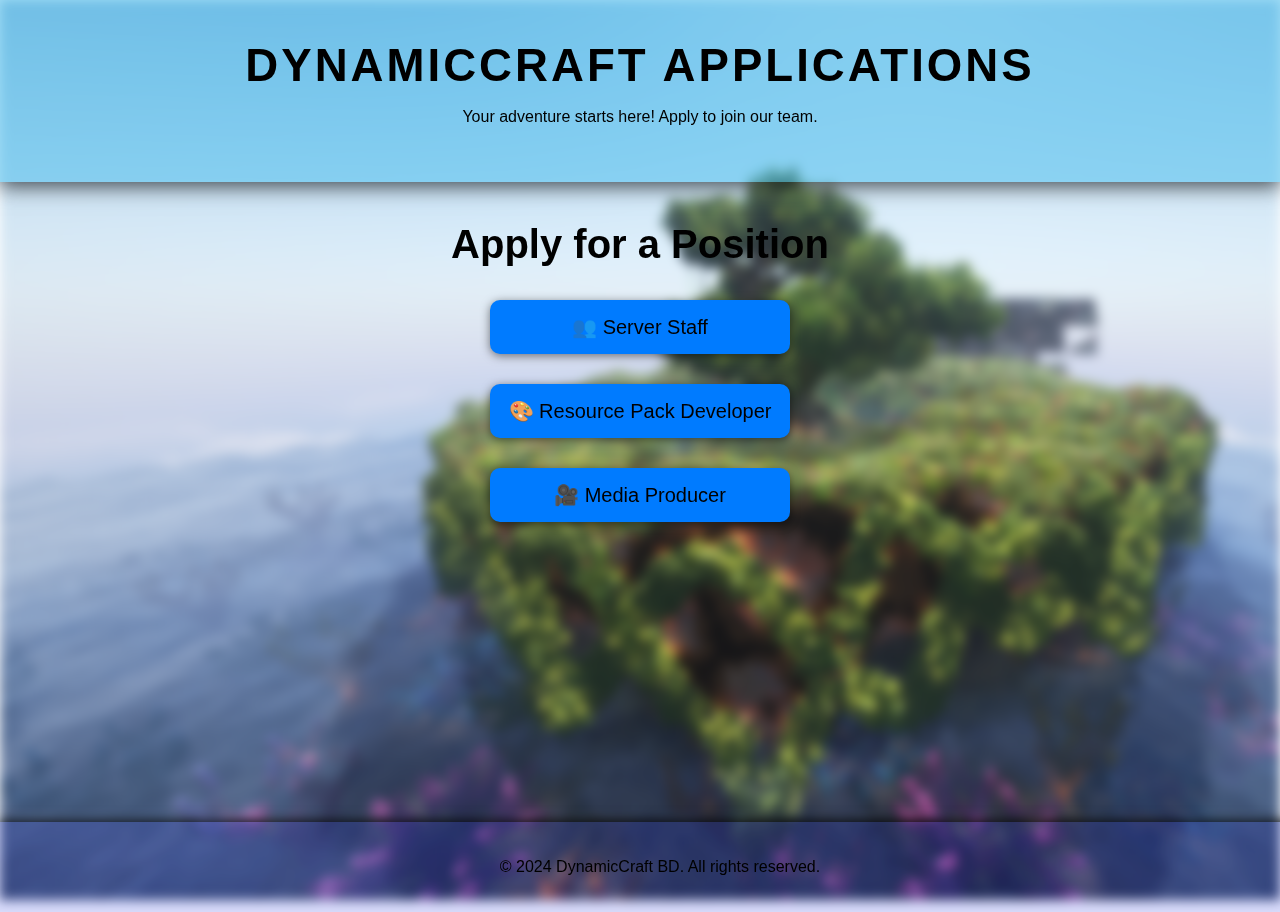
<file: index.html>
<!DOCTYPE html>
<html lang="en">
<head>
    <meta charset="UTF-8">
    <meta name="viewport" content="width=device-width, initial-scale=1.0">
    <title>DynamicCraft BD - Application Portal</title>
    <link rel="stylesheet" href="index.css">
</head>
<body>
    <header>
        <div class="header-content">
            <h1>DynamicCraft Applications</h1>
            <p>Your adventure starts here! Apply to join our team.</p>
        </div>
    </header>
    
    <main>
        <h2>Apply for a Position</h2>
        <ul class="application-list">
            <li>
                <a href="./apply/closed.html">👥 Server Staff</a>
            </li>
            <li>
                <a href="./apply/closed.html">🎨 Resource Pack Developer</a>
            </li>
            <li>
                <a href="./apply/closed.html">🎥 Media Producer</a>
            </li>
        </ul>
    </main>

    <footer>
        <p>&copy; 2024 DynamicCraft BD. All rights reserved.</p>
    </footer>
</body>
</html>
</file>
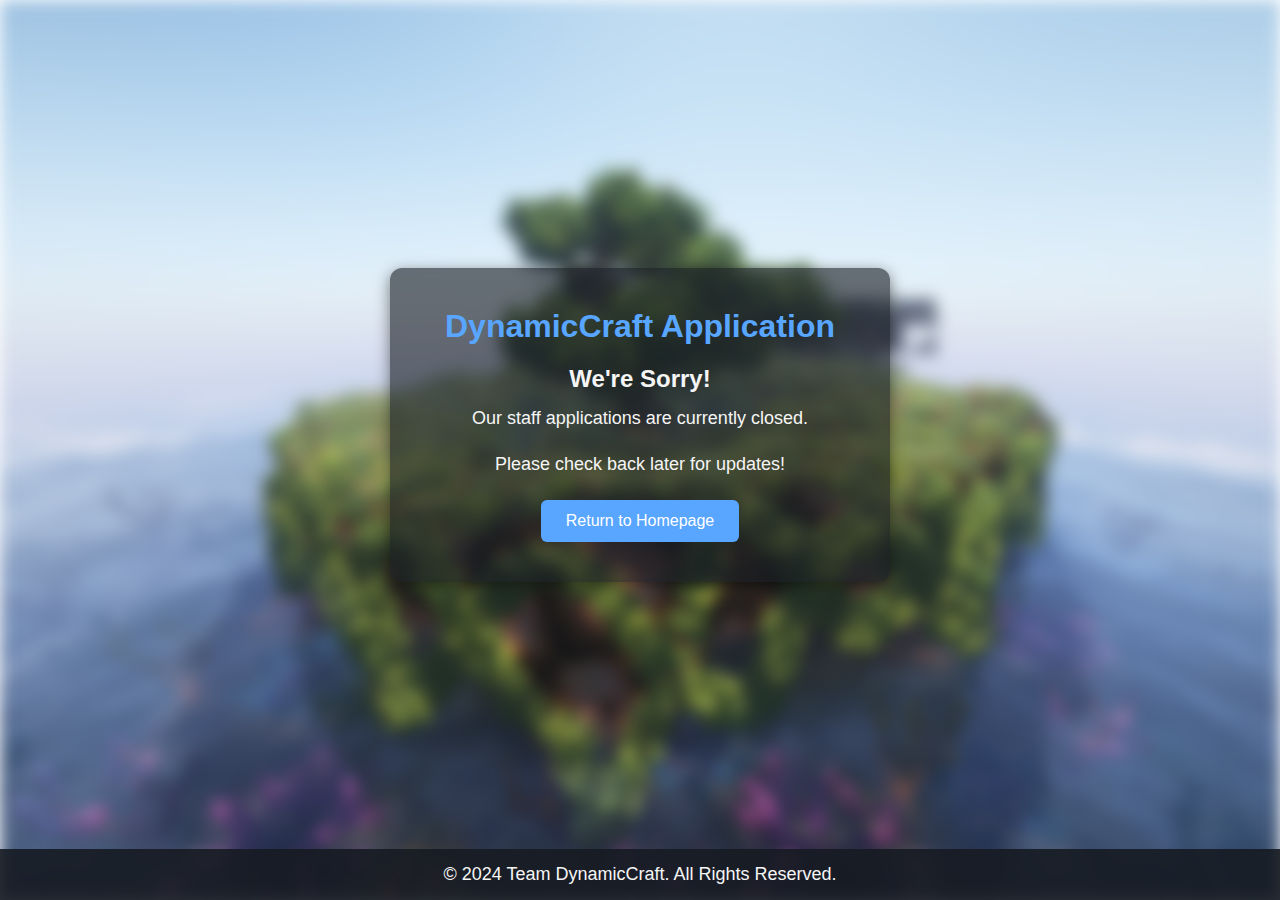
<file: apply/closed.html>
<!DOCTYPE html>
<html lang="en">
<head>
    <meta charset="UTF-8">
    <meta name="viewport" content="width=device-width, initial-scale=1.0">
    <meta http-equiv="X-UA-Compatible" content="IE=edge">
    <title>Application Closed - DynamicCraft</title>
    <link rel="stylesheet" href="closed.css">
</head>
<body>
    <div class="container">
        <div class="message-box">
            <h1>DynamicCraft Application</h1>
            <h2>We're Sorry!</h2>
            <p>Our staff applications are currently closed.</p>
            <p>Please check back later for updates!</p>
            <div class="return-home">
                <a href="/">Return to Homepage</a>
            </div>
        </div>
    </div>
    
    <!-- Footer -->
    <footer>
        <p>© 2024 Team DynamicCraft. All Rights Reserved.</p>
    </footer>
</body>
</html>
</file>
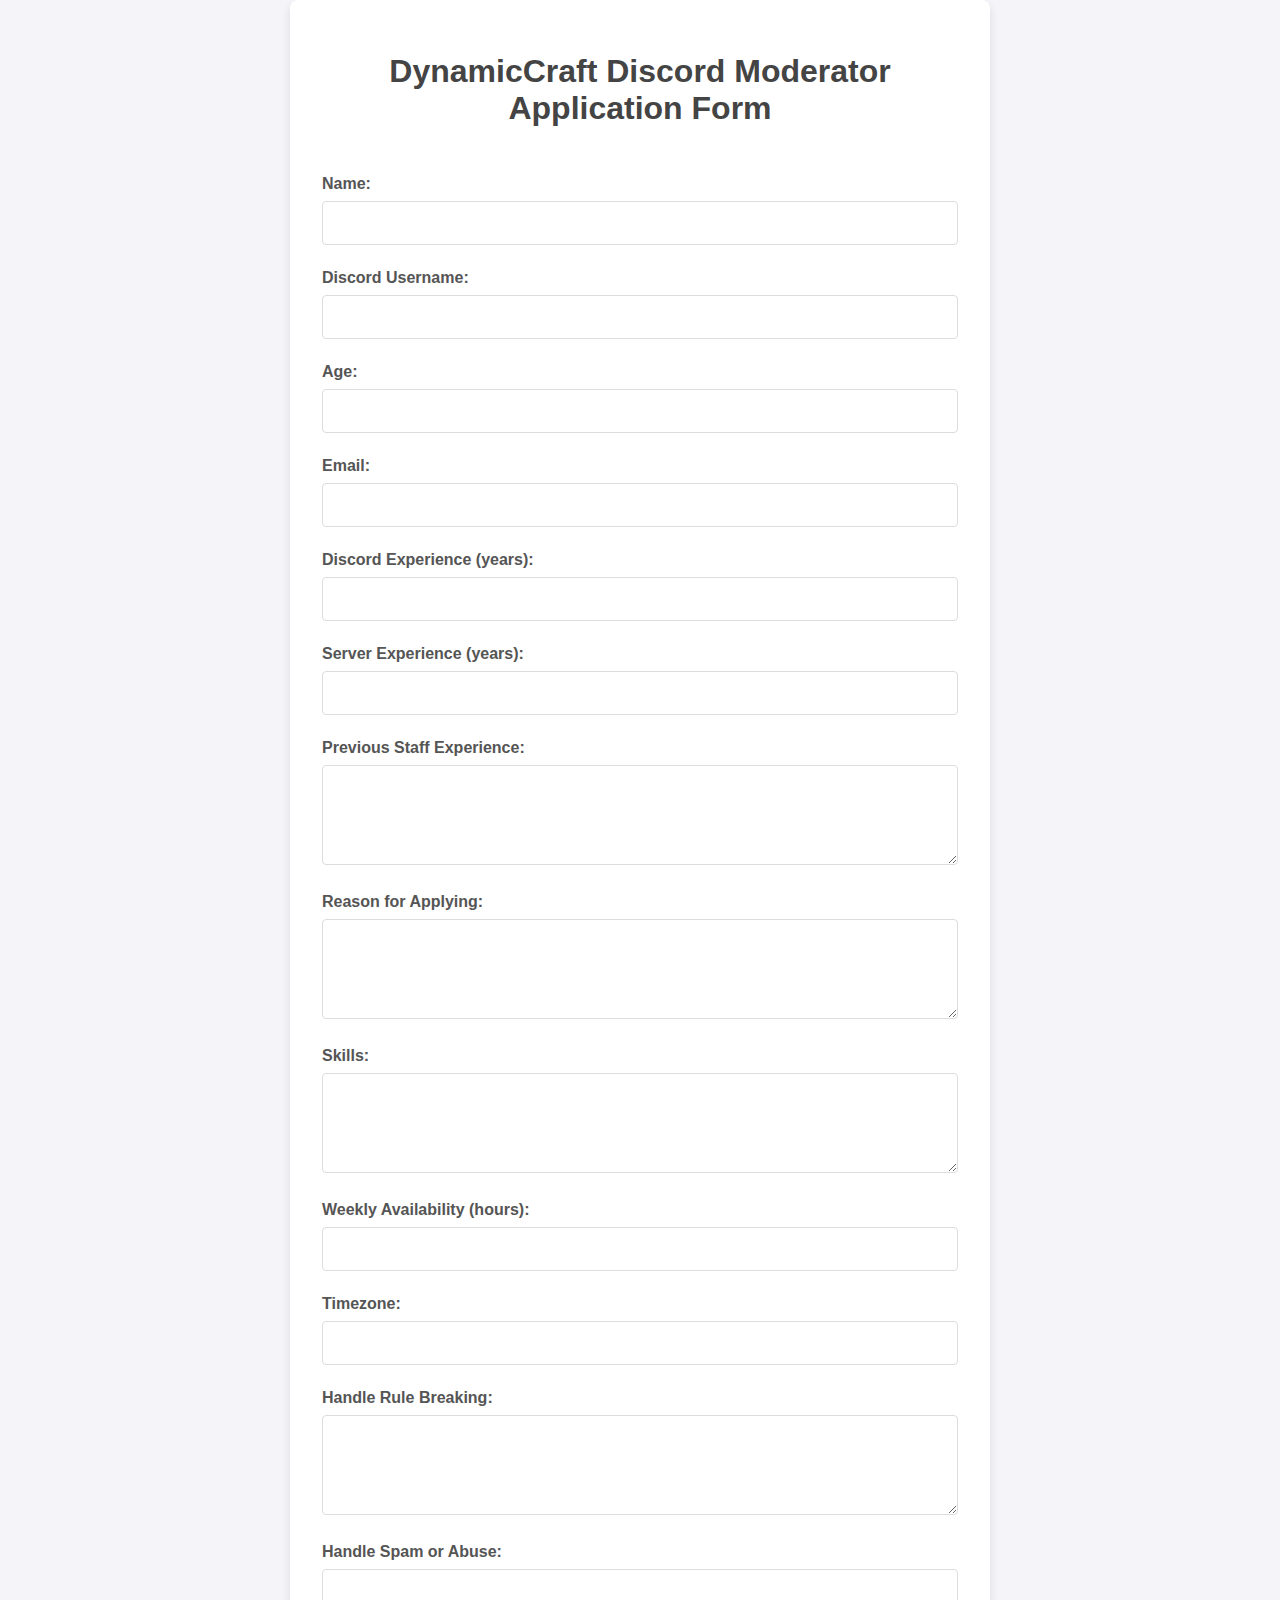
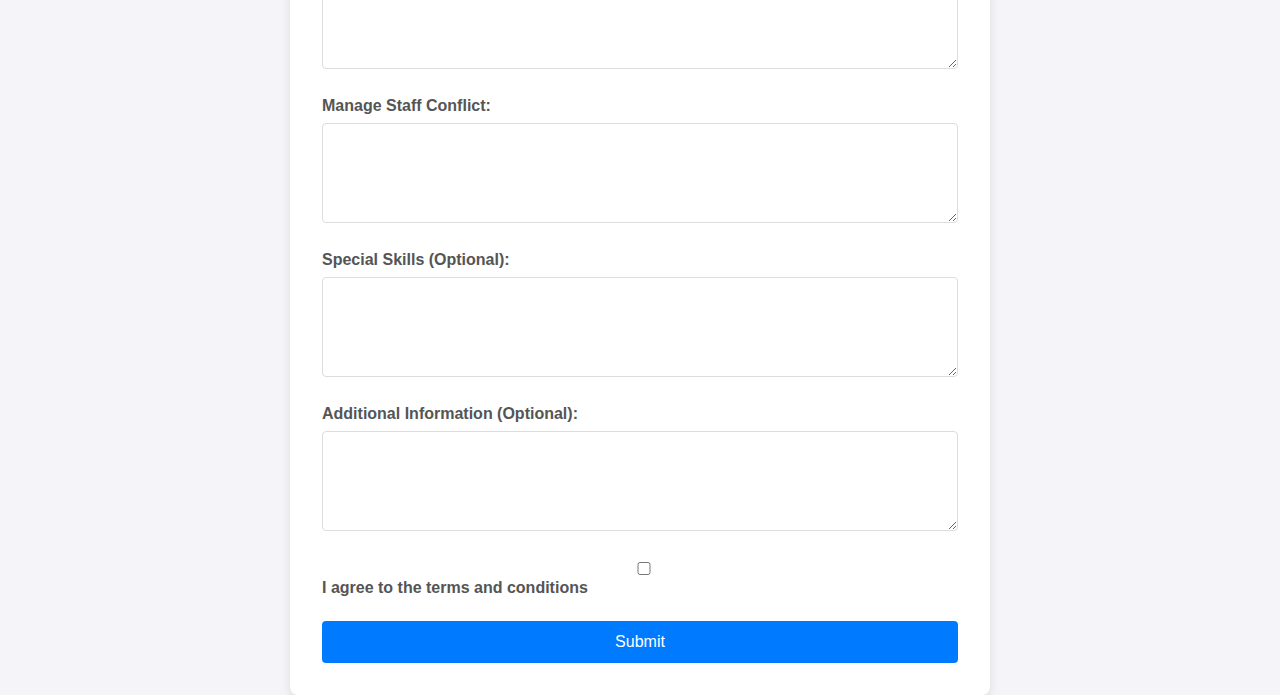
<file: apply/discord-staff.html>
<!DOCTYPE html>
<html lang="en">

<head>
    <meta charset="UTF-8">
    <meta name="viewport" content="width=device-width, initial-scale=1.0">
    <title>DynamicCraft Resource Pack Developer Application Form</title>
    <style>
        body {
            font-family: 'Segoe UI', Tahoma, Geneva, Verdana, sans-serif;
            background-color: #f4f4f9;
            margin: 0;
            padding: 0;
            display: flex;
            justify-content: center;
            align-items: center;
            color: #333;
        }

        .container {
            width: 90%;
            max-width: 700px;
            background: #fff;
            padding: 2em;
            border-radius: 8px;
            box-shadow: 0 4px 10px rgba(0, 0, 0, 0.1);
            box-sizing: border-box;
        }

        h1 {
            text-align: center;
            margin-bottom: 1.5em;
            color: #444;
        }

        .form-group {
            margin-bottom: 1.5em;
        }

        .form-group label {
            display: block;
            margin-bottom: 0.5em;
            font-weight: 600;
            color: #555;
        }

        .form-group input,
        .form-group textarea {
            width: 100%;
            padding: 0.75em;
            border: 1px solid #ddd;
            border-radius: 4px;
            box-sizing: border-box;
            font-size: 1em;
            transition: border-color 0.3s ease;
        }

        .form-group input:focus,
        .form-group textarea:focus {
            border-color: #007bff;
            outline: none;
        }

        .form-group textarea {
            min-height: 100px;
            resize: vertical;
        }

        .error {
            color: red;
            font-size: 0.9em;
        }

        .success {
            color: green;
            font-size: 1em;
        }

        .loading {
            font-size: 1em;
            color: blue;
        }

        button {
            background-color: #007bff;
            color: #fff;
            border: none;
            padding: 0.75em 1.5em;
            font-size: 1em;
            border-radius: 4px;
            cursor: pointer;
            width: 100%;
            transition: background-color 0.3s, transform 0.2s;
        }

        button:hover {
            background-color: #0056b3;
        }

        button:active {
            transform: scale(0.98);
        }

        @media (max-width: 600px) {
            .container {
                padding: 1em;
            }

            h1 {
                font-size: 1.5em;
            }
        }

        .checkbox-label {
            display: flex;
            align-items: center;
        }

        .checkbox-label input[type="checkbox"] {
            margin-right: 8px;
            /* Adjust space between checkbox and text */
        }
    </style>
</head>

<body>
    <div class="container">
        <h1>DynamicCraft Discord Moderator Application Form</h1>
        <form id="staffForm">
            <div class="form-group">
                <label for="name">Name:</label>
                <input type="text" id="name" name="name" required>
                <div id="nameError" class="error"></div>
            </div>
        
            <div class="form-group">
                <label for="discord_username">Discord Username:</label>
                <input type="text" id="discord_username" name="discord_username" required>
                <div id="discord_usernameError" class="error"></div>
            </div>
        
            <div class="form-group">
                <label for="age">Age:</label>
                <input type="number" id="age" name="age" required>
                <div id="ageError" class="error"></div>
            </div>
        
            <div class="form-group">
                <label for="email">Email:</label>
                <input type="email" id="email" name="email" required>
                <div id="emailError" class="error"></div>
            </div>
        
            <div class="form-group">
                <label for="discord_experience">Discord Experience (years):</label>
                <input type="number" id="discord_experience" name="discord_experience" required>
                <div id="discord_experienceError" class="error"></div>
            </div>
        
            <div class="form-group">
                <label for="server_experience">Server Experience (years):</label>
                <input type="number" id="server_experience" name="server_experience" required>
                <div id="server_experienceError" class="error"></div>
            </div>
        
            <div class="form-group">
                <label for="previous_staff_experience">Previous Staff Experience:</label>
                <textarea id="previous_staff_experience" name="previous_staff_experience" required></textarea>
                <div id="previous_staff_experienceError" class="error"></div>
            </div>
        
            <div class="form-group">
                <label for="reason_for_applying">Reason for Applying:</label>
                <textarea id="reason_for_applying" name="reason_for_applying" required></textarea>
                <div id="reason_for_applyingError" class="error"></div>
            </div>
        
            <div class="form-group">
                <label for="skills">Skills:</label>
                <textarea id="skills" name="skills" required></textarea>
                <div id="skillsError" class="error"></div>
            </div>
        
            <div class="form-group">
                <label for="weekly_availability">Weekly Availability (hours):</label>
                <input type="number" id="weekly_availability" name="weekly_availability" required>
                <div id="weekly_availabilityError" class="error"></div>
            </div>
        
            <div class="form-group">
                <label for="timezone">Timezone:</label>
                <input type="text" id="timezone" name="timezone" required>
                <div id="timezoneError" class="error"></div>
            </div>
        
            <div class="form-group">
                <label for="handle_rule_breaking">Handle Rule Breaking:</label>
                <textarea id="handle_rule_breaking" name="handle_rule_breaking" required></textarea>
                <div id="handle_rule_breakingError" class="error"></div>
            </div>
        
            <div class="form-group">
                <label for="handle_spam_or_abuse">Handle Spam or Abuse:</label>
                <textarea id="handle_spam_or_abuse" name="handle_spam_or_abuse" required></textarea>
                <div id="handle_spam_or_abuseError" class="error"></div>
            </div>
        
            <div class="form-group">
                <label for="manage_staff_conflict">Manage Staff Conflict:</label>
                <textarea id="manage_staff_conflict" name="manage_staff_conflict" required></textarea>
                <div id="manage_staff_conflictError" class="error"></div>
            </div>
        
            <div class="form-group">
                <label for="special_skills">Special Skills (Optional):</label>
                <textarea id="special_skills" name="special_skills"></textarea>
                <div id="special_skillsError" class="error"></div>
            </div>
        
            <div class="form-group">
                <label for="additional_information">Additional Information (Optional):</label>
                <textarea id="additional_information" name="additional_information"></textarea>
                <div id="additional_informationError" class="error"></div>
            </div>
        
            <div class="form-group">
                <label for="agreed_to_terms">
                    <input type="checkbox" id="agreed_to_terms" name="agreed_to_terms" required>
                    I agree to the terms and conditions
                </label>
                <div id="agreed_to_termsError" class="error"></div>
            </div>
        
            <div id="multiple_submitError" class="error"></div>
        
            <button type="submit" id="submitButton">Submit</button>
            <div id="responseMessage" class="loading"></div>
        </form>
        

    </div>

    <script>
        document.getElementById('staffForm').addEventListener('submit', async (event) => {
            event.preventDefault();

            const submitButton = document.getElementById('submitButton');
            submitButton.disabled = true; // Disable the button to prevent multiple submissions
            const responseMessage = document.getElementById('responseMessage');
            responseMessage.textContent = 'Submitting...'; // Show loading indicator
            responseMessage.className = 'loading';

            const formData = new FormData(event.target);

            try {
                const response = await fetch('https://staff-form-backend-cf.sigmakib.workers.dev/dcstaff', {
                    method: 'POST',
                    body: formData,
                    headers: {
                        'Accept': '*/*',
                        'User-Agent': 'Thunder Client (https://www.thunderclient.com)'
                    }
                });

                const data = await response.json();

                if (response.ok) {
                    if (data.success) {
                        responseMessage.textContent = 'Form submitted successfully!';
                        responseMessage.className = 'success';
                        event.target.reset(); // Reset the form after successful submission
                    } else {
                        responseMessage.textContent = 'Submission failed. Please try again.';
                        responseMessage.className = 'error';
                    }
                } else {
                    // Handle validation errors
                    if (data.error) {
                        data.error.forEach(err => {
                            const errorField = document.getElementById(err.path[0] + 'Error');
                            if (errorField) {
                                errorField.textContent = err.message;
                            }
                        });
                        responseMessage.textContent = 'There were errors with your submission. Please fix them and try again.';
                        responseMessage.className = 'error';
                    } else {
                        responseMessage.textContent = 'An unknown error occurred. Please try again.';
                        responseMessage.className = 'error';
                    }
                }
            } catch (error) {
                responseMessage.textContent = 'Network error. Please check your connection and try again.';
                responseMessage.className = 'error';
            }

            submitButton.disabled = false; // Re-enable the button for future submissions
        });
    </script>
</body>

</html>
</file>
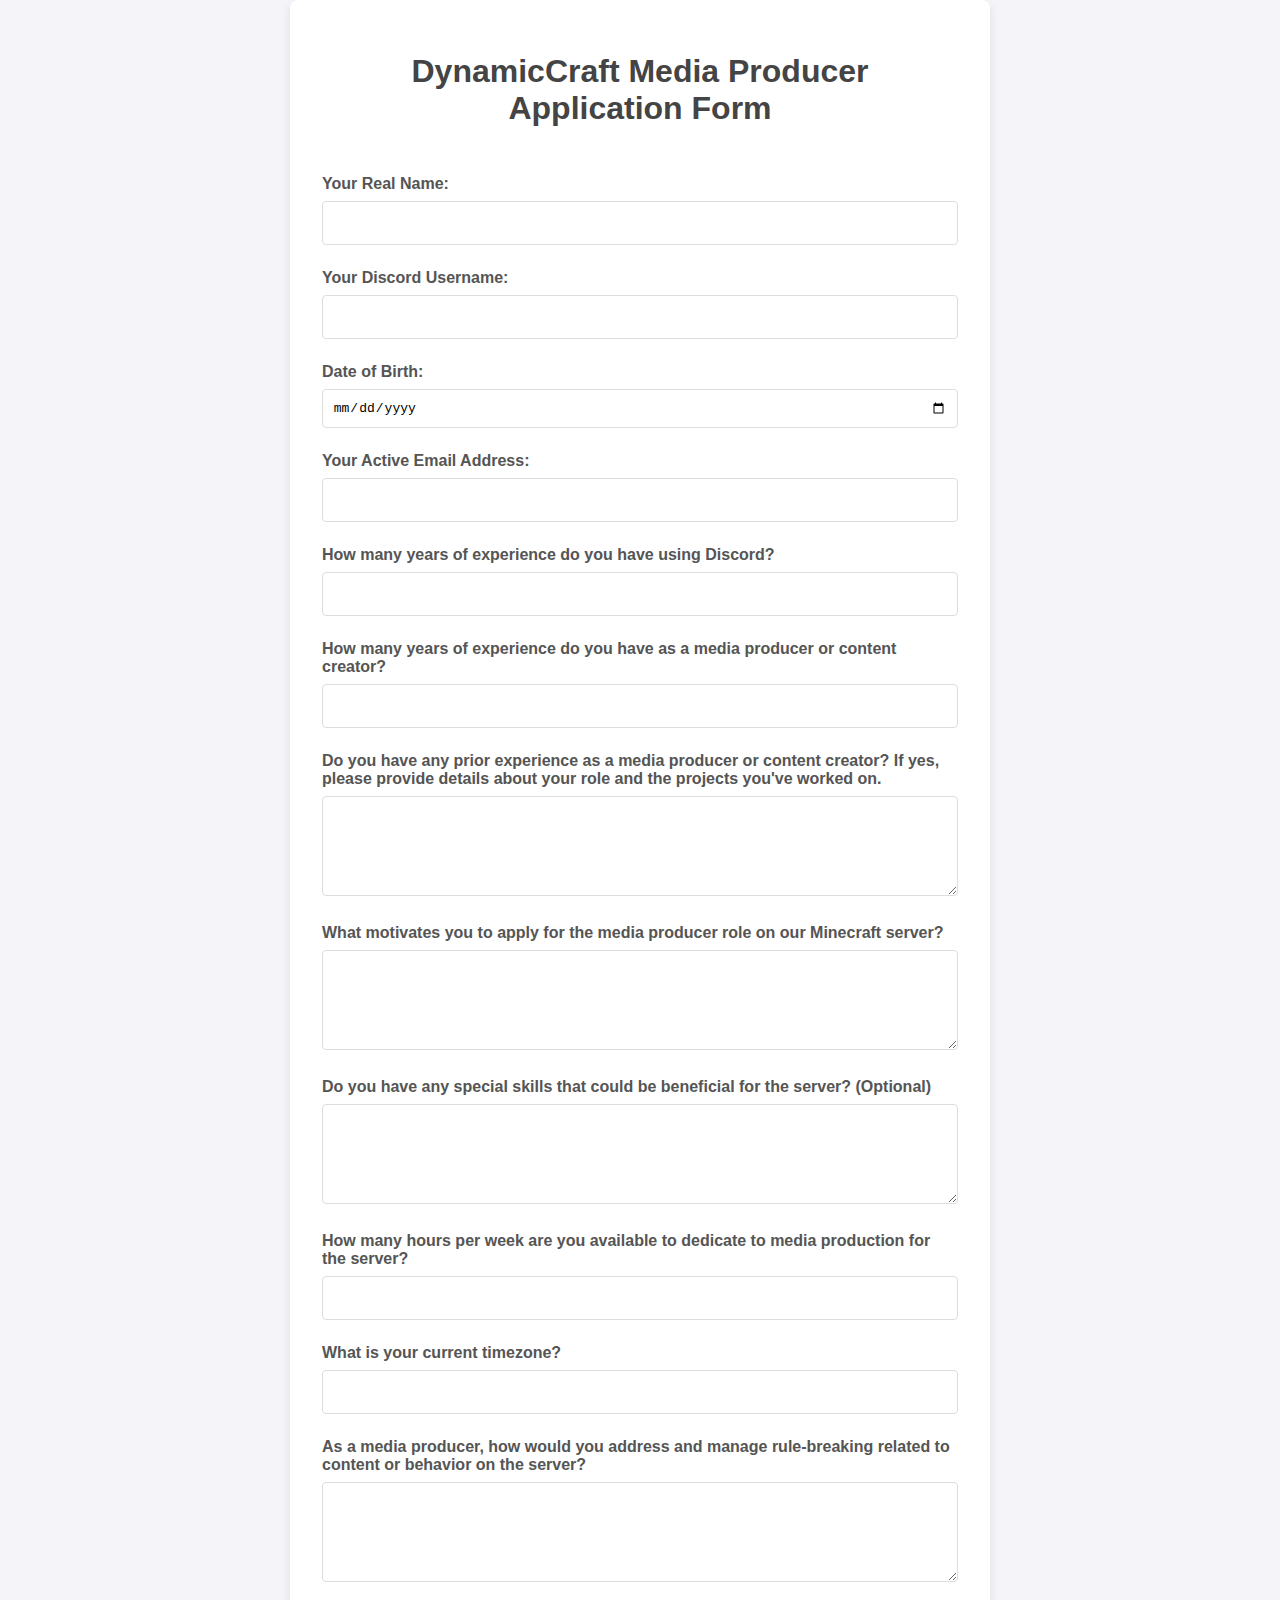
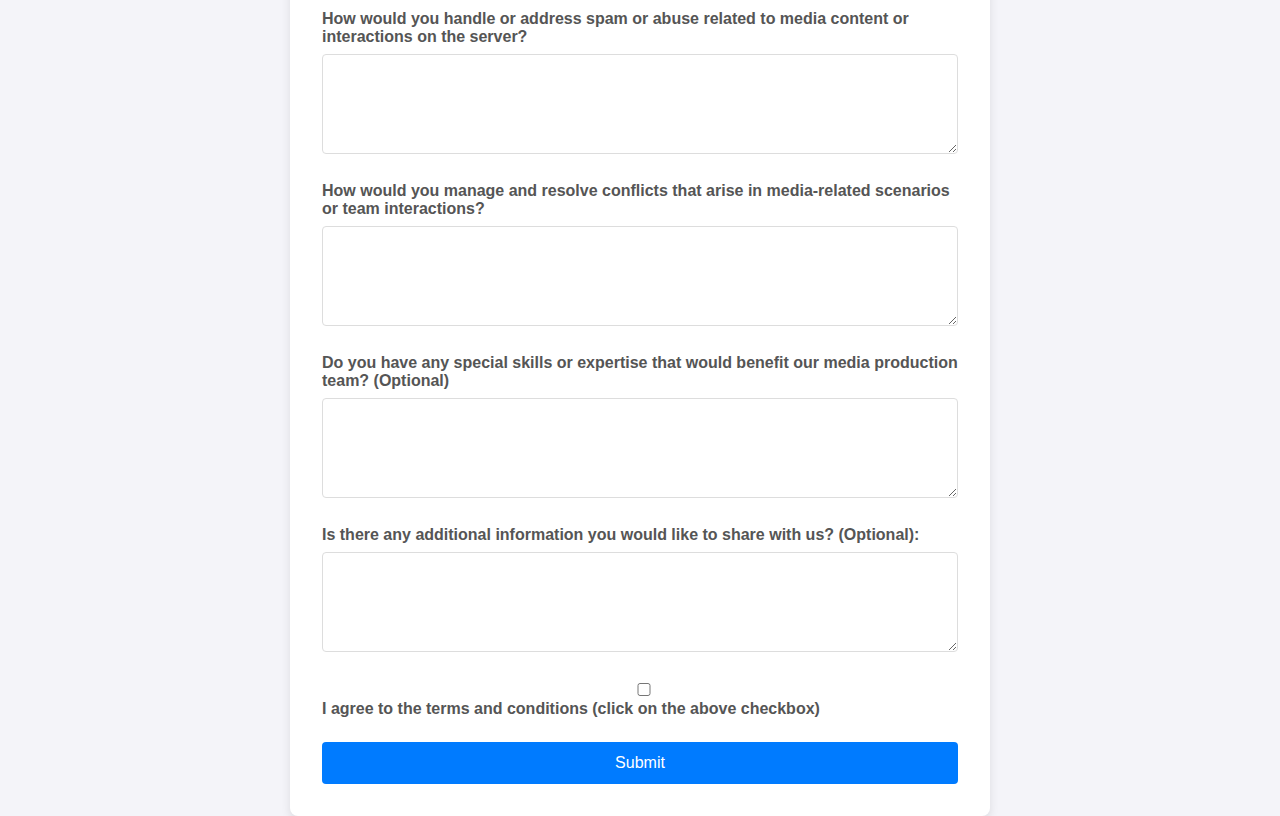
<file: apply/media-producer.html>
<!DOCTYPE html>
<html lang="en">

<head>
    <meta charset="UTF-8">
    <meta name="viewport" content="width=device-width, initial-scale=1.0">
    <title>DynamicCraft Media Producer Application Form</title>
    <style>
        body {
            font-family: 'Segoe UI', Tahoma, Geneva, Verdana, sans-serif;
            background-color: #f4f4f9;
            margin: 0;
            padding: 0;
            display: flex;
            justify-content: center;
            align-items: center;
            color: #333;
        }

        .container {
            width: 90%;
            max-width: 700px;
            background: #fff;
            padding: 2em;
            border-radius: 8px;
            box-shadow: 0 4px 10px rgba(0, 0, 0, 0.1);
            box-sizing: border-box;
        }

        h1 {
            text-align: center;
            margin-bottom: 1.5em;
            color: #444;
        }

        .form-group {
            margin-bottom: 1.5em;
        }

        .form-group label {
            display: block;
            margin-bottom: 0.5em;
            font-weight: 600;
            color: #555;
        }

        .form-group input,
        .form-group textarea {
            width: 100%;
            padding: 0.75em;
            border: 1px solid #ddd;
            border-radius: 4px;
            box-sizing: border-box;
            font-size: 1em;
            transition: border-color 0.3s ease;
        }

        .form-group input:focus,
        .form-group textarea:focus {
            border-color: #007bff;
            outline: none;
        }

        .form-group textarea {
            min-height: 100px;
            resize: vertical;
        }

        .error {
            color: red;
            font-size: 0.9em;
        }

        .success {
            color: green;
            font-size: 1em;
        }

        .loading {
            font-size: 1em;
            color: blue;
        }

        button {
            background-color: #007bff;
            color: #fff;
            border: none;
            padding: 0.75em 1.5em;
            font-size: 1em;
            border-radius: 4px;
            cursor: pointer;
            width: 100%;
            transition: background-color 0.3s, transform 0.2s;
        }

        button:hover {
            background-color: #0056b3;
        }

        button:active {
            transform: scale(0.98);
        }

        @media (max-width: 600px) {
            .container {
                padding: 1em;
            }

            h1 {
                font-size: 1.5em;
            }
        }

        .checkbox-label {
            display: flex;
            align-items: center;
        }

        .checkbox-label input[type="checkbox"] {
            margin-right: 8px;
            /* Adjust space between checkbox and text */
        }
    </style>
</head>

<body>
    <div class="container">
        <h1>DynamicCraft Media Producer Application Form</h1>
        <form id="staffForm">
            <div class="form-group">
                <label for="name">Your Real Name:</label>
                <input type="text" id="name" name="name" required>
                <div id="nameError" class="error"></div>
            </div>
        
            <div class="form-group">
                <label for="discord_username">Your Discord Username:</label>
                <input type="text" id="discord_username" name="discord_username" required>
                <div id="discord_usernameError" class="error"></div>
            </div>
        
            <div class="form-group">
                <label for="age">Date of Birth:</label>
                <input type="date" id="age" name="age" required>
                <div id="ageError" class="error"></div>
            </div>
        
            <div class="form-group">
                <label for="email">Your Active Email Address:</label>
                <input type="email" id="email" name="email" required>
                <div id="emailError" class="error"></div>
            </div>
        
            <div class="form-group">
                <label for="discord_experience">How many years of experience do you have using Discord?</label>
                <input type="number" id="discord_experience" name="discord_experience" required>
                <div id="discord_experienceError" class="error"></div>
            </div>
        
            <div class="form-group">
                <label for="server_experience">How many years of experience do you have as a media producer or content creator?</label>
                <input type="number" id="server_experience" name="server_experience" required>
                <div id="server_experienceError" class="error"></div>
            </div>
        
            <div class="form-group">
                <label for="previous_staff_experience">Do you have any prior experience as a media producer or content creator? If yes, please provide details about your role and the projects you've worked on.</label>
                <textarea id="previous_staff_experience" name="previous_staff_experience" required></textarea>
                <div id="previous_staff_experienceError" class="error"></div>
            </div>
        
            <div class="form-group">
                <label for="reason_for_applying">What motivates you to apply for the media producer role on our Minecraft server?</label>
                <textarea id="reason_for_applying" name="reason_for_applying" required></textarea>
                <div id="reason_for_applyingError" class="error"></div>
            </div>
        
            <div class="form-group">
                <label for="skills">Do you have any special skills that could be beneficial for the server? (Optional)</label>
                <textarea id="skills" name="skills" required></textarea>
                <div id="skillsError" class="error"></div>
            </div>
        
            <div class="form-group">
                <label for="weekly_availability">How many hours per week are you available to dedicate to media production for the server?</label>
                <input type="number" id="weekly_availability" name="weekly_availability" required>
                <div id="weekly_availabilityError" class="error"></div>
            </div>
        
            <div class="form-group">
                <label for="timezone">What is your current timezone?</label>
                <input type="text" id="timezone" name="timezone" required>
                <div id="timezoneError" class="error"></div>
            </div>
        
            <div class="form-group">
                <label for="handle_rule_breaking">As a media producer, how would you address and manage rule-breaking related to content or behavior on the server?</label>
                <textarea id="handle_rule_breaking" name="handle_rule_breaking" required></textarea>
                <div id="handle_rule_breakingError" class="error"></div>
            </div>
        
            <div class="form-group">
                <label for="handle_spam_or_abuse">How would you handle or address spam or abuse related to media content or interactions on the server?</label>
                <textarea id="handle_spam_or_abuse" name="handle_spam_or_abuse" required></textarea>
                <div id="handle_spam_or_abuseError" class="error"></div>
            </div>
        
            <div class="form-group">
                <label for="manage_staff_conflict">How would you manage and resolve conflicts that arise in media-related scenarios or team interactions?</label>
                <textarea id="manage_staff_conflict" name="manage_staff_conflict" required></textarea>
                <div id="manage_staff_conflictError" class="error"></div>
            </div>
        
            <div class="form-group">
                <label for="special_skills">Do you have any special skills or expertise that would benefit our media production team? (Optional)</label>
                <textarea id="special_skills" name="special_skills"></textarea>
                <div id="special_skillsError" class="error"></div>
            </div>
        
            <div class="form-group">
                <label for="additional_information">Is there any additional information you would like to share with us? (Optional):</label>
                <textarea id="additional_information" name="additional_information"></textarea>
                <div id="additional_informationError" class="error"></div>
            </div>
        
            <div class="form-group">
                <label for="agreed_to_terms">
                    <input type="checkbox" id="agreed_to_terms" name="agreed_to_terms" required>
                    I agree to the terms and conditions (click on the above checkbox)
                </label>
                <div id="agreed_to_termsError" class="error"></div>
            </div>
        
            <div id="multiple_submitError" class="error"></div>
        
            <button type="submit" id="submitButton">Submit</button>
            <div id="responseMessage" class="loading"></div>
        </form>
        

    </div>

    <script>
        document.getElementById('staffForm').addEventListener('submit', async (event) => {
            event.preventDefault();

            const submitButton = document.getElementById('submitButton');
            submitButton.disabled = true; // Disable the button to prevent multiple submissions
            const responseMessage = document.getElementById('responseMessage');
            responseMessage.textContent = 'Submitting...'; // Show loading indicator
            responseMessage.className = 'loading';

            const formData = new FormData(event.target);

            try {
                const response = await fetch('https://staff-form-backend-cf.sigmakib.workers.dev/dcstaff', {
                    method: 'POST',
                    body: formData,
                    headers: {
                        'Accept': '*/*',
                        'User-Agent': 'Thunder Client (https://www.thunderclient.com)'
                    }
                });

                const data = await response.json();

                if (response.ok) {
                    if (data.success) {
                        responseMessage.textContent = 'Form submitted successfully!';
                        responseMessage.className = 'success';
                        event.target.reset(); // Reset the form after successful submission
                    } else {
                        responseMessage.textContent = 'Submission failed. Please try again.';
                        responseMessage.className = 'error';
                    }
                } else {
                    // Handle validation errors
                    if (data.error) {
                        data.error.forEach(err => {
                            const errorField = document.getElementById(err.path[0] + 'Error');
                            if (errorField) {
                                errorField.textContent = err.message;
                            }
                        });
                        responseMessage.textContent = 'There were errors with your submission. Please fix them and try again.';
                        responseMessage.className = 'error';
                    } else {
                        responseMessage.textContent = 'An unknown error occurred. Please try again.';
                        responseMessage.className = 'error';
                    }
                }
            } catch (error) {
                responseMessage.textContent = 'Network error. Please check your connection and try again.';
                responseMessage.className = 'error';
            }

            submitButton.disabled = false; // Re-enable the button for future submissions
        });
    </script>
</body>

</html>
</file>
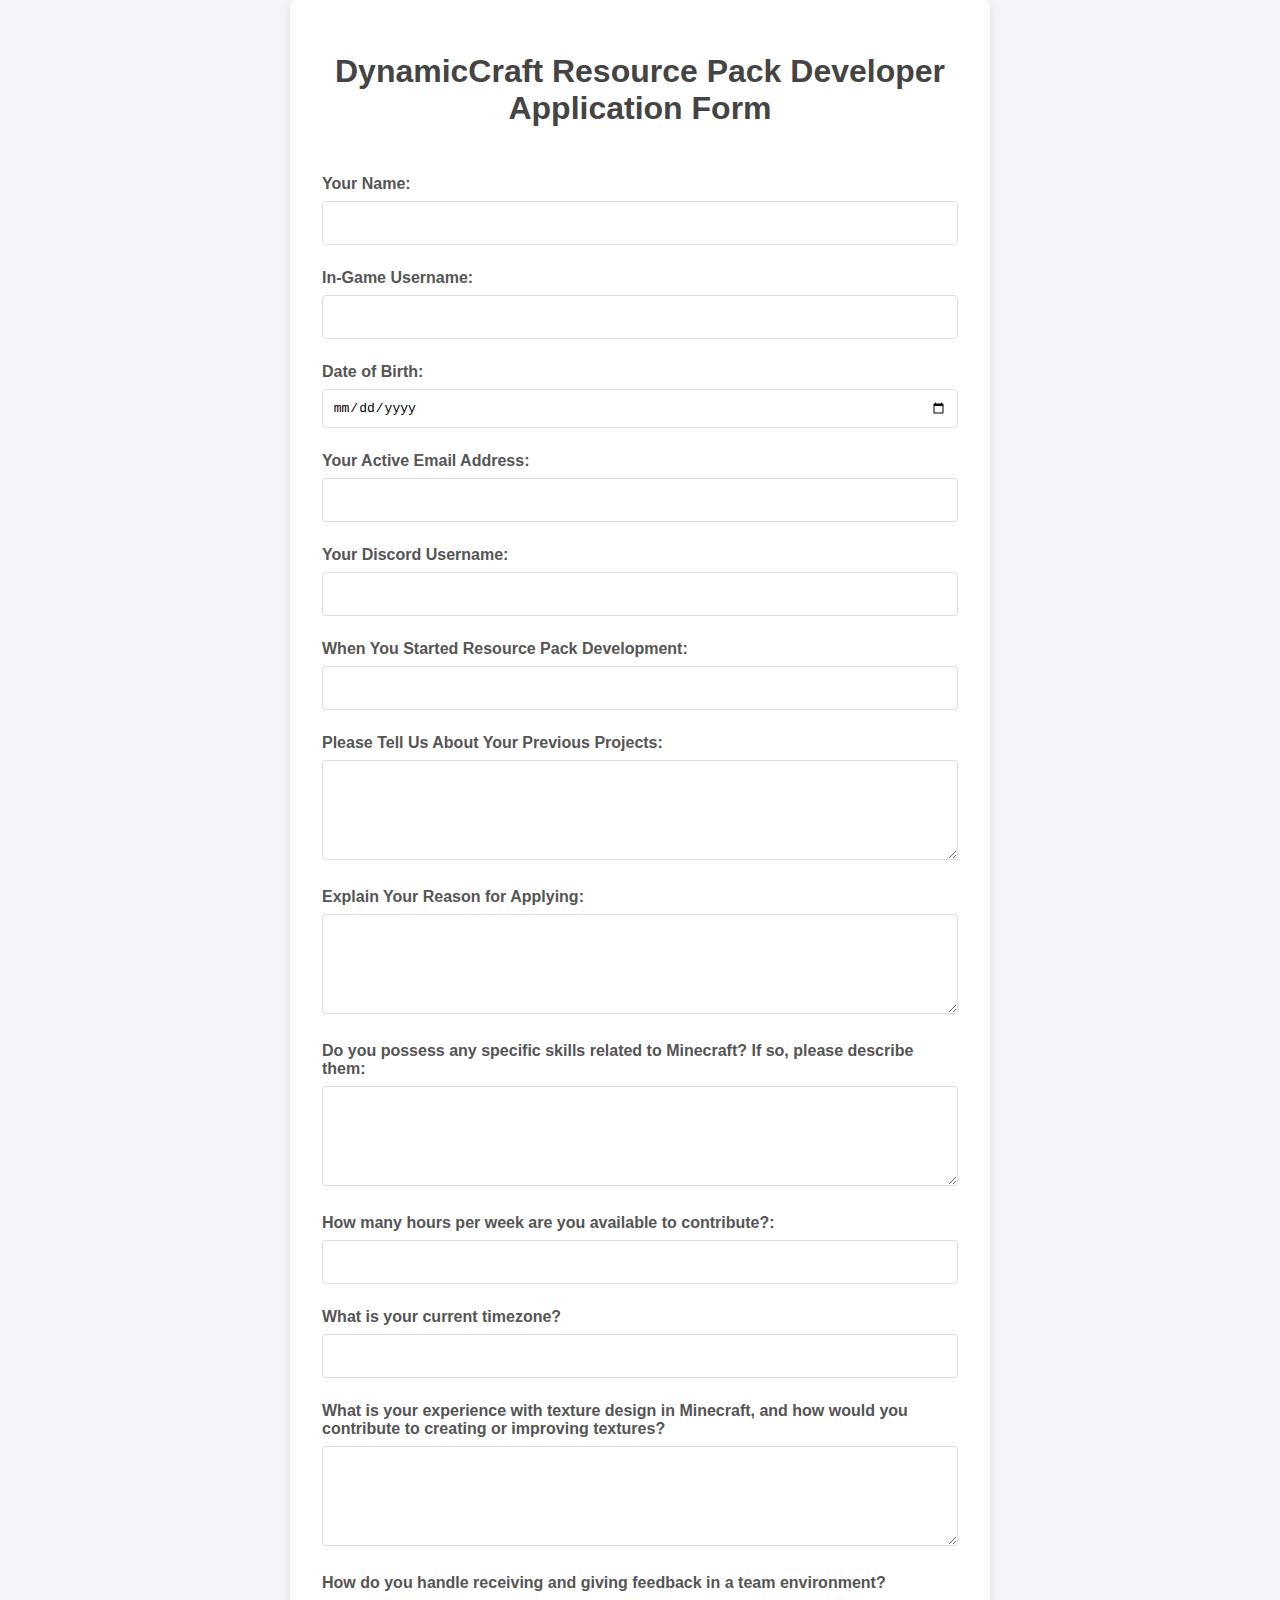
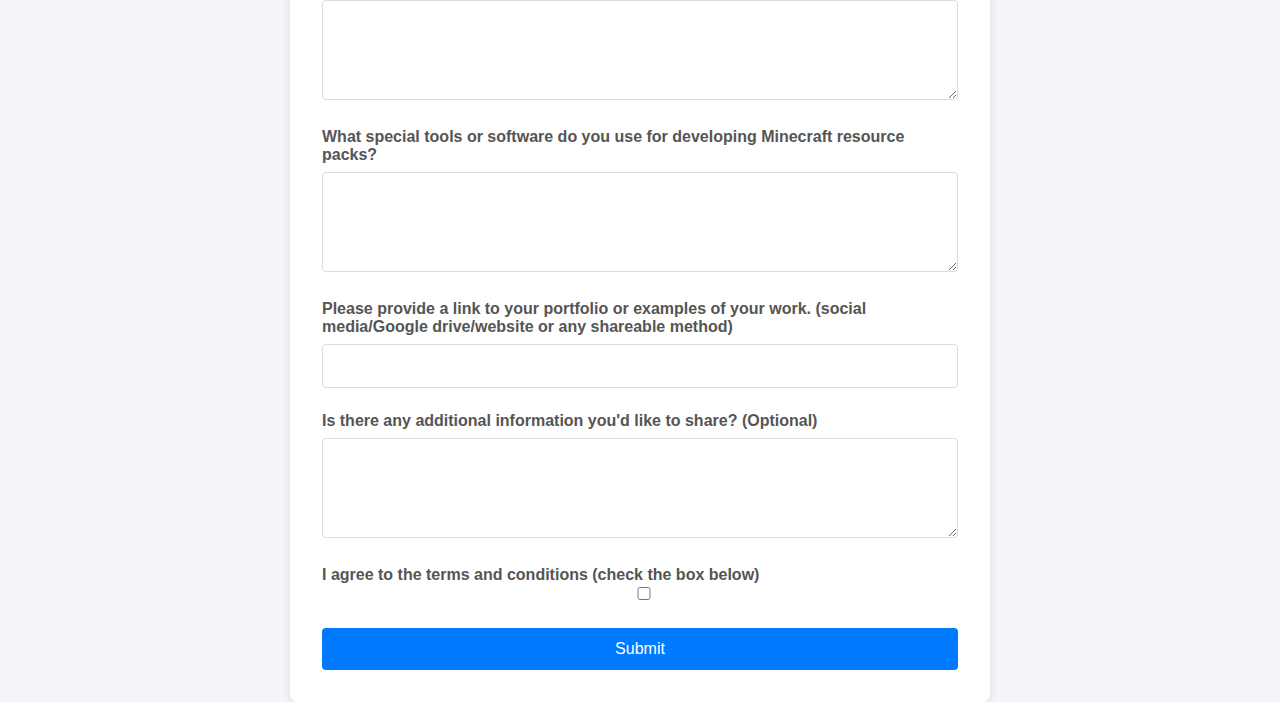
<file: apply/resource-pack-developer.html>
<!DOCTYPE html>
<html lang="en">

<head>
    <meta charset="UTF-8">
    <meta name="viewport" content="width=device-width, initial-scale=1.0">
    <title>DynamicCraft Resource Pack Developer Application Form</title>
    <style>
        body {
            font-family: 'Segoe UI', Tahoma, Geneva, Verdana, sans-serif;
            background-color: #f4f4f9;
            margin: 0;
            padding: 0;
            display: flex;
            justify-content: center;
            align-items: center;
            color: #333;
        }

        .container {
            width: 90%;
            max-width: 700px;
            background: #fff;
            padding: 2em;
            border-radius: 8px;
            box-shadow: 0 4px 10px rgba(0, 0, 0, 0.1);
            box-sizing: border-box;
        }

        h1 {
            text-align: center;
            margin-bottom: 1.5em;
            color: #444;
        }

        .form-group {
            margin-bottom: 1.5em;
        }

        .form-group label {
            display: block;
            margin-bottom: 0.5em;
            font-weight: 600;
            color: #555;
        }

        .form-group input,
        .form-group textarea {
            width: 100%;
            padding: 0.75em;
            border: 1px solid #ddd;
            border-radius: 4px;
            box-sizing: border-box;
            font-size: 1em;
            transition: border-color 0.3s ease;
        }

        .form-group input:focus,
        .form-group textarea:focus {
            border-color: #007bff;
            outline: none;
        }

        .form-group textarea {
            min-height: 100px;
            resize: vertical;
        }

        .error {
            color: red;
            font-size: 0.9em;
        }

        .success {
            color: green;
            font-size: 1em;
        }

        .loading {
            font-size: 1em;
            color: blue;
        }

        button {
            background-color: #007bff;
            color: #fff;
            border: none;
            padding: 0.75em 1.5em;
            font-size: 1em;
            border-radius: 4px;
            cursor: pointer;
            width: 100%;
            transition: background-color 0.3s, transform 0.2s;
        }

        button:hover {
            background-color: #0056b3;
        }

        button:active {
            transform: scale(0.98);
        }

        @media (max-width: 600px) {
            .container {
                padding: 1em;
            }

            h1 {
                font-size: 1.5em;
            }
        }

        .checkbox-label {
            display: flex;
            align-items: center;
        }

        .checkbox-label input[type="checkbox"] {
            margin-right: 8px;
            /* Adjust space between checkbox and text */
        }
    </style>
</head>

<body>
    <div class="container">
        <h1>DynamicCraft Resource Pack Developer Application Form</h1>
        <form id="staffForm">
            <div class="form-group">
                <label for="name">Your Name:</label>
                <input type="text" id="name" name="name" required>
                <div id="nameError" class="error"></div>
            </div>

            <div class="form-group">
                <label for="in_game_username">In-Game Username:</label>
                <input type="text" id="in_game_username" name="in_game_username" required>
                <div id="in_game_usernameError" class="error"></div>
            </div>

            <div class="form-group">
                <label for="age">Date of Birth:</label>
                <input type="date" id="age" name="age" required>
                <div id="ageError" class="error"></div>
            </div>

            <div class="form-group">
                <label for="email">Your Active Email Address:</label>
                <input type="email" id="email" name="email" required>
                <div id="emailError" class="error"></div>
            </div>

            <div class="form-group">
                <label for="discord_username">Your Discord Username:</label>
                <input type="text" id="discord_username" name="discord_username" required>
                <div id="discord_usernameError" class="error"></div>
            </div>

            <div class="form-group">
                <label for="experience_years">When You Started Resource Pack Development:</label>
                <input type="text" id="experience_years" name="experience_years" required>
                <div id="experience_yearsError" class="error"></div>
            </div>

            <div class="form-group">
                <label for="previous_projects">Please Tell Us About Your Previous Projects:</label>
                <textarea id="previous_projects" name="previous_projects" required></textarea>
                <div id="previous_projectsError" class="error"></div>
            </div>

            <div class="form-group">
                <label for="reason_for_applying">Explain Your Reason for Applying:</label>
                <textarea id="reason_for_applying" name="reason_for_applying" required></textarea>
                <div id="reason_for_applyingError" class="error"></div>
            </div>

            <div class="form-group">
                <label for="skills">Do you possess any specific skills related to Minecraft? If so, please describe them:</label>
                <textarea id="skills" name="skills" required></textarea>
                <div id="skillsError" class="error"></div>
            </div>

            <div class="form-group">
                <label for="weekly_availability">How many hours per week are you available to contribute?:</label>
                <input type="number" id="weekly_availability" name="weekly_availability" required>
                <div id="weekly_availabilityError" class="error"></div>
            </div>

            <div class="form-group">
                <label for="timezone">What is your current timezone?</label>
                <input type="text" id="timezone" name="timezone" required>
                <div id="timezoneError" class="error"></div>
            </div>

            <div class="form-group">
                <label for="handle_texture_design">What is your experience with texture design in Minecraft, and how would you contribute to creating or improving textures?</label>
                <textarea id="handle_texture_design" name="handle_texture_design" required></textarea>
                <div id="handle_texture_designError" class="error"></div>
            </div>

            <div class="form-group">
                <label for="handle_feedback">How do you handle receiving and giving feedback in a team environment?</label>
                <textarea id="handle_feedback" name="handle_feedback" required></textarea>
                <div id="handle_feedbackError" class="error"></div>
            </div>

            <div class="form-group">
                <label for="special_tools_used">What special tools or software do you use for developing Minecraft resource packs?</label>
                <textarea id="special_tools_used" name="special_tools_used" required></textarea>
                <div id="special_tools_usedError" class="error"></div>
            </div>

            <div class="form-group">
                <label for="portfolio_link">Please provide a link to your portfolio or examples of your work. (social media/Google drive/website or any shareable method)</label>
                <input type="url" id="portfolio_link" name="portfolio_link" required>
                <div id="portfolio_linkError" class="error"></div>
            </div>

            <div class="form-group">
                <label for="additional_information">Is there any additional information you'd like to share? (Optional)</label>
                <textarea id="additional_information" name="additional_information"></textarea>
                <div id="additional_informationError" class="error"></div>
            </div>

            <div class="form-group">
                <label for="agreed_to_terms" class="checkbox-label">
                    I agree to the terms and conditions (check the box below)
                    <input type="checkbox" id="agreed_to_terms" name="agreed_to_terms" required>
                </label>
                <div id="agreed_to_termsError" class="error"></div>
            </div>            

            <div id="multiple_submitError" class="error"></div>

            <button type="submit" id="submitButton">Submit</button>
            <div id="responseMessage" class="loading"></div>
        </form>

    </div>

    <script>
        document.getElementById('staffForm').addEventListener('submit', async (event) => {
            event.preventDefault();

            const submitButton = document.getElementById('submitButton');
            submitButton.disabled = true; // Disable the button to prevent multiple submissions
            const responseMessage = document.getElementById('responseMessage');
            responseMessage.textContent = 'Submitting...'; // Show loading indicator
            responseMessage.className = 'loading';

            const formData = new FormData(event.target);

            try {
                const response = await fetch('https://staff-form-backend-cf.sigmakib.workers.dev/rpdev', {
                    method: 'POST',
                    body: formData,
                    headers: {
                        'Accept': '*/*',
                        'User-Agent': 'Thunder Client (https://www.thunderclient.com)'
                    }
                });

                const data = await response.json();

                if (response.ok) {
                    if (data.success) {
                        responseMessage.textContent = 'Form submitted successfully!';
                        responseMessage.className = 'success';
                        event.target.reset(); // Reset the form after successful submission
                    } else {
                        responseMessage.textContent = 'Submission failed. Please try again.';
                        responseMessage.className = 'error';
                    }
                } else {
                    // Handle validation errors
                    if (data.error) {
                        data.error.forEach(err => {
                            const errorField = document.getElementById(err.path[0] + 'Error');
                            if (errorField) {
                                errorField.textContent = err.message;
                            }
                        });
                        responseMessage.textContent = 'There were errors with your submission. Please fix them and try again.';
                        responseMessage.className = 'error';
                    } else {
                        responseMessage.textContent = 'An unknown error occurred. Please try again.';
                        responseMessage.className = 'error';
                    }
                }
            } catch (error) {
                responseMessage.textContent = 'Network error. Please check your connection and try again.';
                responseMessage.className = 'error';
            }

            submitButton.disabled = false; // Re-enable the button for future submissions
        });
    </script>
</body>

</html>
</file>
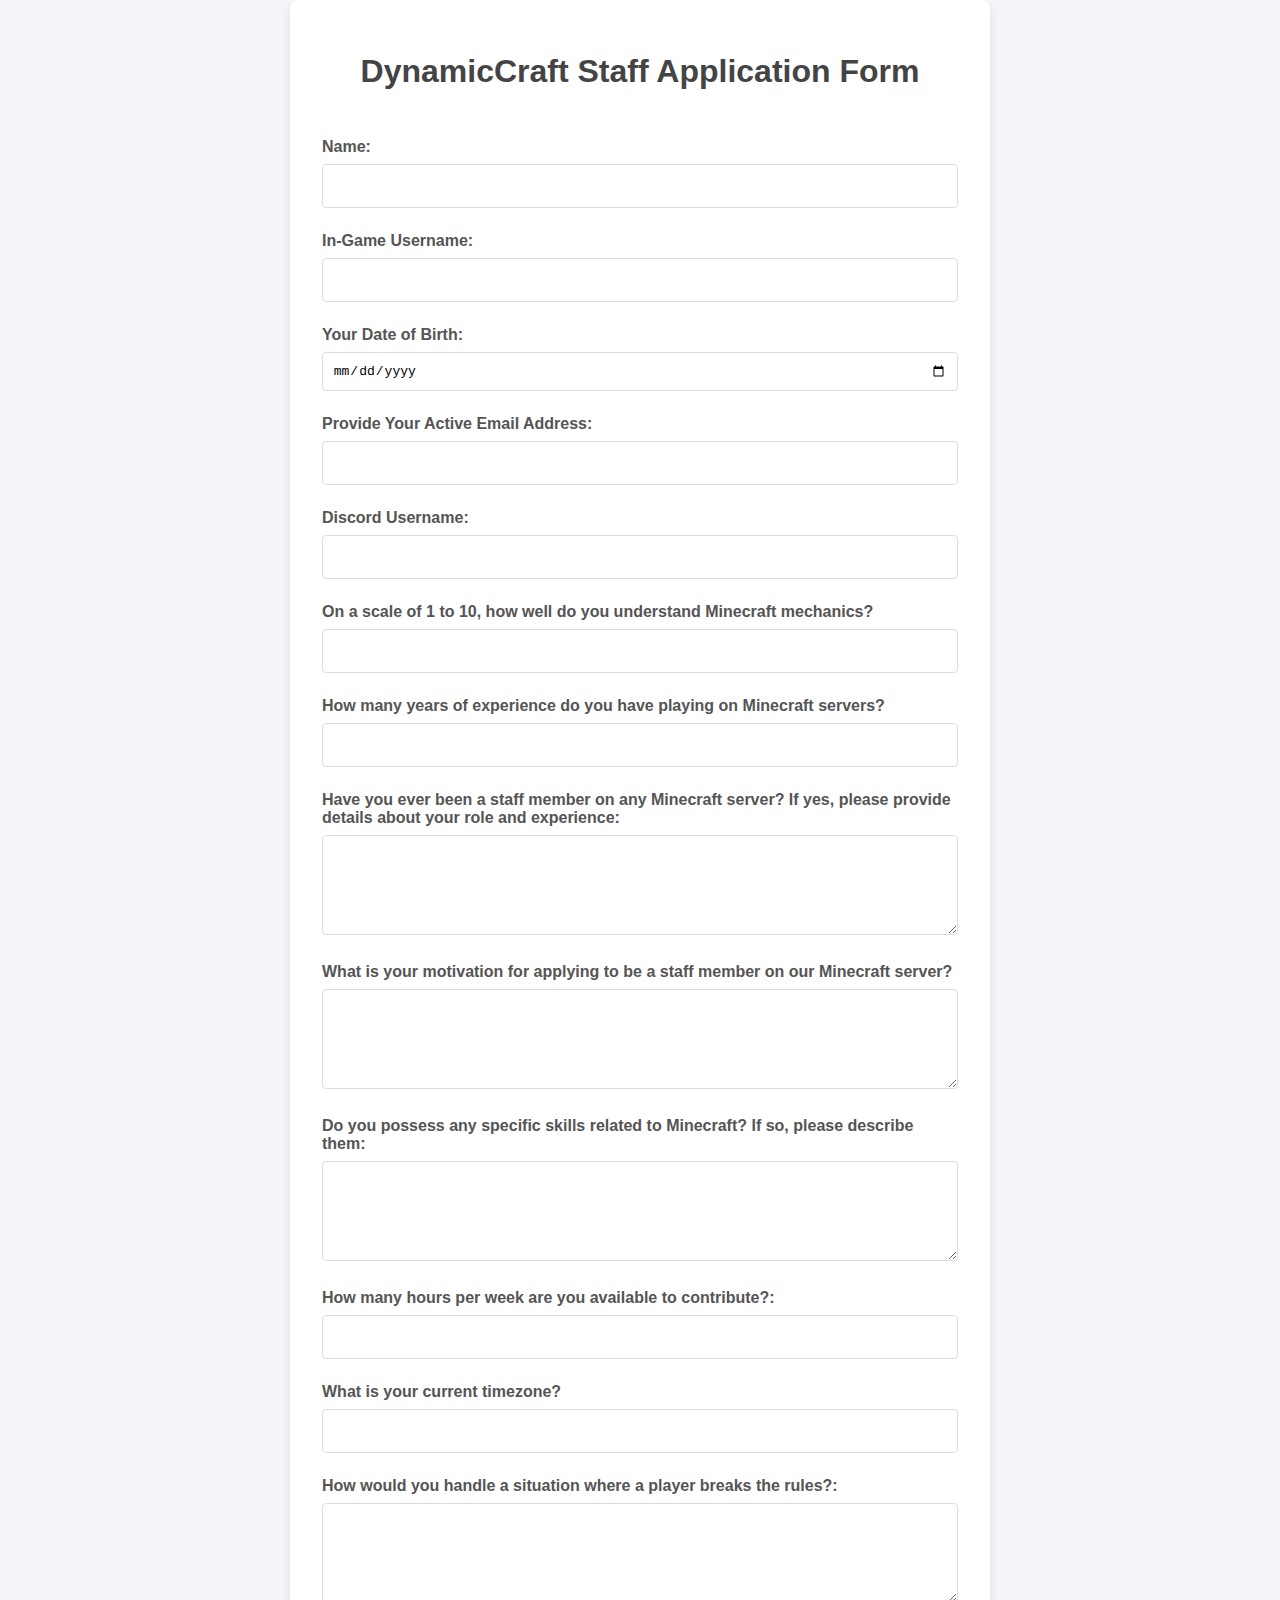
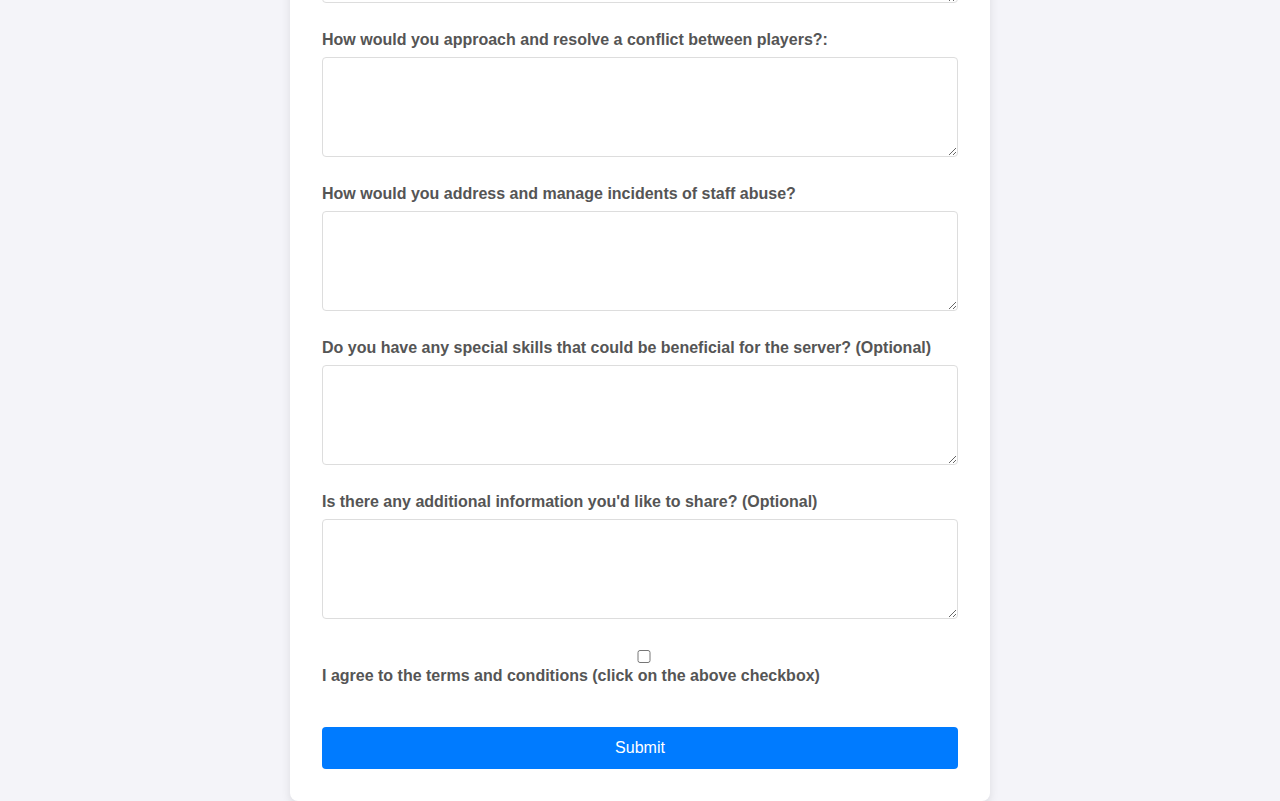
<file: apply/server-staff.html>
<!DOCTYPE html>
<html lang="en">
<head>
    <meta charset="UTF-8">
    <meta name="viewport" content="width=device-width, initial-scale=1.0">
    <title>DynamicCraft Server Staff Application Form</title>
    <style>
        body {
            font-family: 'Segoe UI', Tahoma, Geneva, Verdana, sans-serif;
            background-color: #f4f4f9;
            margin: 0;
            padding: 0;
            display: flex;
            justify-content: center;
            align-items: center;
            color: #333;
        }

        .container {
            width: 90%;
            max-width: 700px;
            background: #fff;
            padding: 2em;
            border-radius: 8px;
            box-shadow: 0 4px 10px rgba(0, 0, 0, 0.1);
            box-sizing: border-box;
        }

        h1 {
            text-align: center;
            margin-bottom: 1.5em;
            color: #444;
        }

        .form-group {
            margin-bottom: 1.5em;
        }

        .form-group label {
            display: block;
            margin-bottom: 0.5em;
            font-weight: 600;
            color: #555;
        }

        .form-group input, .form-group textarea {
            width: 100%;
            padding: 0.75em;
            border: 1px solid #ddd;
            border-radius: 4px;
            box-sizing: border-box;
            font-size: 1em;
            transition: border-color 0.3s ease;
        }

        .form-group input:focus, .form-group textarea:focus {
            border-color: #007bff;
            outline: none;
        }

        .form-group textarea {
            min-height: 100px;
            resize: vertical;
        }

        .error {
            color: red;
            font-size: 0.9em;
        }

        .success {
            color: green;
            font-size: 1em;
        }

        .loading {
            font-size: 1em;
            color: blue;
        }

        button {
            background-color: #007bff;
            color: #fff;
            border: none;
            padding: 0.75em 1.5em;
            font-size: 1em;
            border-radius: 4px;
            cursor: pointer;
            width: 100%;
            transition: background-color 0.3s, transform 0.2s;
        }

        button:hover {
            background-color: #0056b3;
        }

        button:active {
            transform: scale(0.98);
        }

        @media (max-width: 600px) {
            .container {
                padding: 1em;
            }

            h1 {
                font-size: 1.5em;
            }
        }
    </style>
</head>
<body>
    <div class="container">
        <h1>DynamicCraft Staff Application Form</h1>
        <form id="staffForm">
            <div class="form-group">
                <label for="name">Name:</label>
                <input type="text" id="name" name="name" required>
                <div id="nameError" class="error"></div>
            </div>


            <div class="form-group">
                <label for="in_game_username">In-Game Username:</label>
                <input type="text" id="in_game_username" name="in_game_username" required>
                <div id="in_game_usernameError" class="error"></div>
            </div>

            <div class="form-group">
                <label for="age">Your Date of Birth:</label>
                <input type="date" id="age" name="age" required>
                <div id="ageError" class="error"></div>
            </div>

            <div class="form-group">
                <label for="email">Provide Your Active Email Address:</label>
                <input type="email" id="email" name="email" required>
                <div id="emailError" class="error"></div>
            </div>

            <div class="form-group">
                <label for="discord_username">Discord Username:</label>
                <input type="text" id="discord_username" name="discord_username" required>
                <div id="discord_usernameError" class="error"></div>
            </div>

            <div class="form-group">
                <label for="minecraft_experience">On a scale of 1 to 10, how well do you understand Minecraft mechanics?</label>
                <input type="number" id="minecraft_experience" name="minecraft_experience" required>
                <div id="minecraft_experienceError" class="error"></div>
            </div>

            <div class="form-group">
                <label for="server_experience">How many years of experience do you have playing on Minecraft servers?</label>
                <input type="number" id="server_experience" name="server_experience" required>
                <div id="server_experienceError" class="error"></div>
            </div>

            <div class="form-group">
                <label for="previous_staff_experience">Have you ever been a staff member on any Minecraft server? If yes, please provide details about your role and experience:</label>
                <textarea id="previous_staff_experience" name="previous_staff_experience"></textarea>
                <div id="previous_staff_experienceError" class="error"></div>
            </div>

            <div class="form-group">
                <label for="reason_for_applying">What is your motivation for applying to be a staff member on our Minecraft server?</label>
                <textarea id="reason_for_applying" name="reason_for_applying" required></textarea>
                <div id="reason_for_applyingError" class="error"></div>
            </div>

            <div class="form-group">
                <label for="skills">Do you possess any specific skills related to Minecraft? If so, please describe them:</label>
                <textarea id="skills" name="skills" required></textarea>
                <div id="skillsError" class="error"></div>
            </div>

            <div class="form-group">
                <label for="weekly_availability">How many hours per week are you available to contribute?:</label>
                <input type="number" id="weekly_availability" name="weekly_availability" required>
                <div id="weekly_availabilityError" class="error"></div>
            </div>

            <div class="form-group">
                <label for="timezone">What is your current timezone?</label>
                <input type="text" id="timezone" name="timezone" required>
                <div id="timezoneError" class="error"></div>
            </div>

            <div class="form-group">
                <label for="handle_rule_breaking">How would you handle a situation where a player breaks the rules?:</label>
                <textarea id="handle_rule_breaking" name="handle_rule_breaking" required></textarea>
                <div id="handle_rule_breakingError" class="error"></div>
            </div>

            <div class="form-group">
                <label for="handle_conflict">How would you approach and resolve a conflict between players?:</label>
                <textarea id="handle_conflict" name="handle_conflict" required></textarea>
                <div id="handle_conflictError" class="error"></div>
            </div>

            <div class="form-group">
                <label for="staff_abuse">How would you address and manage incidents of staff abuse?</label>
                <textarea id="staff_abuse" name="staff_abuse" required></textarea>
                <div id="staff_abuseError" class="error"></div>
            </div>

            <div class="form-group">
                <label for="special_skills">Do you have any special skills that could be beneficial for the server? (Optional)</label>
                <textarea id="special_skills" name="special_skills"></textarea>
                <div id="special_skillsError" class="error"></div>
            </div>

            <div class="form-group">
                <label for="additional_information">Is there any additional information you'd like to share? (Optional)</label>
                <textarea id="additional_information" name="additional_information"></textarea>
                <div id="additional_informationError" class="error"></div>
            </div>

            <div class="form-group">
                <label for="agreed_to_terms">
                    <input type="checkbox" id="agreed_to_terms" name="agreed_to_terms" required>
                    I agree to the terms and conditions (click on the above checkbox)
                </label>
                <div id="agreed_to_termsError" class="error"></div>
            </div><br>
            
            <div id="multiple_submitError" class="error"></div>

            <button type="submit" id="submitButton">Submit</button>
            <div id="responseMessage" class="loading"></div>
        </form>
    </div>

    <script>
        document.getElementById('staffForm').addEventListener('submit', async (event) => {
            event.preventDefault();

            const submitButton = document.getElementById('submitButton');
            submitButton.disabled = true; // Disable the button to prevent multiple submissions
            const responseMessage = document.getElementById('responseMessage');
            responseMessage.textContent = 'Submitting...'; // Show loading indicator
            responseMessage.className = 'loading';

            const formData = new FormData(event.target);

            try {
                const response = await fetch('https://staff-form-backend-cf.sigmakib.workers.dev/mcstaff', {
                    method: 'POST',
                    body: formData,
                    headers: {
                        'Accept': '*/*',
                        'User-Agent': 'Thunder Client (https://www.thunderclient.com)'
                    }
                });

                const data = await response.json();

                if (response.ok) {
                    if (data.success) {
                        responseMessage.textContent = 'Form submitted successfully!';
                        responseMessage.className = 'success';
                        event.target.reset(); // Reset the form after successful submission
                    } else {
                        responseMessage.textContent = 'Submission failed. Please try again.';
                        responseMessage.className = 'error';
                    }
                } else {
                    // Handle validation errors
                    if (data.error) {
                        data.error.forEach(err => {
                            const errorField = document.getElementById(err.path[0] + 'Error');
                            if (errorField) {
                                errorField.textContent = err.message;
                            }
                        });
                        responseMessage.textContent = 'There were errors with your submission. Please fix them and try again.';
                        responseMessage.className = 'error';
                    } else {
                        responseMessage.textContent = 'An unknown error occurred. Please try again.';
                        responseMessage.className = 'error';
                    }
                }
            } catch (error) {
                responseMessage.textContent = 'Network error. Please check your connection and try again.';
                responseMessage.className = 'error';
            }

            submitButton.disabled = false; // Re-enable the button for future submissions
        });
    </script>
</body>
</html>
</file>
<file: index.css>
body {
    font-family: 'Arial', sans-serif;
    margin: 0;
    padding: 0;
    position: relative; /* Needed for absolute positioning of pseudo-element */
    overflow: hidden; /* Prevent scrolling */
}

body::before {
    content: "";
    position: fixed; /* Fixed position for the background */
    top: 0;
    left: 0;
    width: 100%;
    height: 100%;
    background: url('/public/Screenshot_202.png'); /* Background image */
    background-size: cover; /* Cover the entire screen */
    filter: blur(6px); /* Apply blur effect */
    z-index: -1; /* Place behind other content */
}

header {
    text-align: center;
    padding: 40px 20px;
    background-color: rgba(58, 185, 235, 0.473); /* Semi-transparent black background */
    box-shadow: 0 4px 20px rgba(0, 0, 0, 0.7); /* Shadow effect */
}

.header-content {
    max-width: 800px; /* Limit content width */
    margin: 0 auto; /* Center the content */
}

h1 {
    margin: 0;
    font-size: 2.85em;
    text-transform: uppercase; /* Uppercase for emphasis */
    letter-spacing: 3px; /* Spacing between letters */
}

h2 {
    margin-top: 40px;
    font-size: 2.5em;
    text-align: center;
    color: #000000; /* Blue color for heading */
}

.application-list {
    list-style-type: none;
    padding: 0;
    display: flex;
    flex-direction: column;
    align-items: center; /* Center the list */
    gap: 30px; /* Space between items */
}

.application-list li {
    width: 300px; /* Fixed width for all buttons */
    background-color: #007bff; /* Blue background */
    border-radius: 10px; /* Rounded corners */
    overflow: hidden; /* Ensure rounded corners are applied */
    box-shadow: 0 2px 10px rgba(0, 0, 0, 0.5); /* Shadow effect */
    transition: transform 0.2s; /* Smooth transition for scaling */
    text-align: center; /* Center text */
}

.application-list a {
    display: block;
    padding: 15px; /* Padding inside the links */
    text-decoration: none; /* Remove underline */
    color: #000000; /* White text */
    font-size: 20px; /* Font size */
}

.application-list a:hover {
    background-color: #004691; /* Darker blue on hover */
    transform: translateY(-5px); /* Lift effect on hover */
}

.application-list a:active {
    transform: translateY(0); /* Reset on click */
}

footer {
    text-align: center;
    padding: 20px;
    background-color: rgba(46, 59, 235, 0.185); /* Semi-transparent footer */
    box-shadow: 0 -2px 10px rgba(0, 0, 0, 0.7); /* Shadow effect */
    position: relative;
    bottom: 0;
    width: 100%;
    margin-top: 300px;
}
</file>
<file: apply/closed.css>
* {
    margin: 0;
    padding: 0;
    box-sizing: border-box;
    font-family: Arial, sans-serif;
}

body {
    position: relative;
    display: flex;
    flex-direction: column;
    justify-content: center;
    align-items: center;
    min-height: 100vh;
    text-align: center;
    overflow: hidden;
}

/* Background image with blur effect */
body::before {
    content: "";
    position: absolute;
    top: 0;
    left: 0;
    right: 0;
    bottom: 0;
    background: url('/public/Screenshot_202.png') no-repeat center center fixed;
    background-size: cover;
    filter: blur(8px); /* Blur effect only on background */
    z-index: -1; /* Place it behind the content */
}

.container {
    z-index: 2; /* Ensure content appears above the blurred background */
    flex: 1;
    display: flex;
    justify-content: center;
    align-items: center;
    width: 100%;
}

.message-box {
    background-color: rgba(22, 27, 34, 0.616); /* Semi-transparent to show the blurred background */
    padding: 40px;
    border-radius: 12px;
    box-shadow: 0 4px 15px rgba(0, 0, 0, 0.5);
    width: 100%;
    max-width: 500px;
}

h1 {
    font-size: 32px;
    color: #58a6ff;
    margin-bottom: 20px;
}

h2 {
    color: whitesmoke;
    font-size: 24px;
    margin-bottom: 15px;
}

p {
    color: whitesmoke;
    font-size: 18px;
    margin-bottom: 25px;
}

.return-home a {
    display: inline-block;
    background-color: #58a6ff;
    color: #fff;
    padding: 12px 25px;
    border-radius: 6px;
    text-decoration: none;
    transition: background-color 0.3s ease;
}

.return-home a:hover {
    background-color: #1f6feb;
}

/* Footer */
footer {
    background-color: rgba(22, 27, 34, 0.9); /* Semi-transparent to match the message box */
    padding: 15px;
    width: 100%;
    text-align: center;
    color: #c9d1d9;
    font-size: 16px;
    position: relative;
    bottom: 0;
}

footer p {
    margin: 0;
}
</file>
